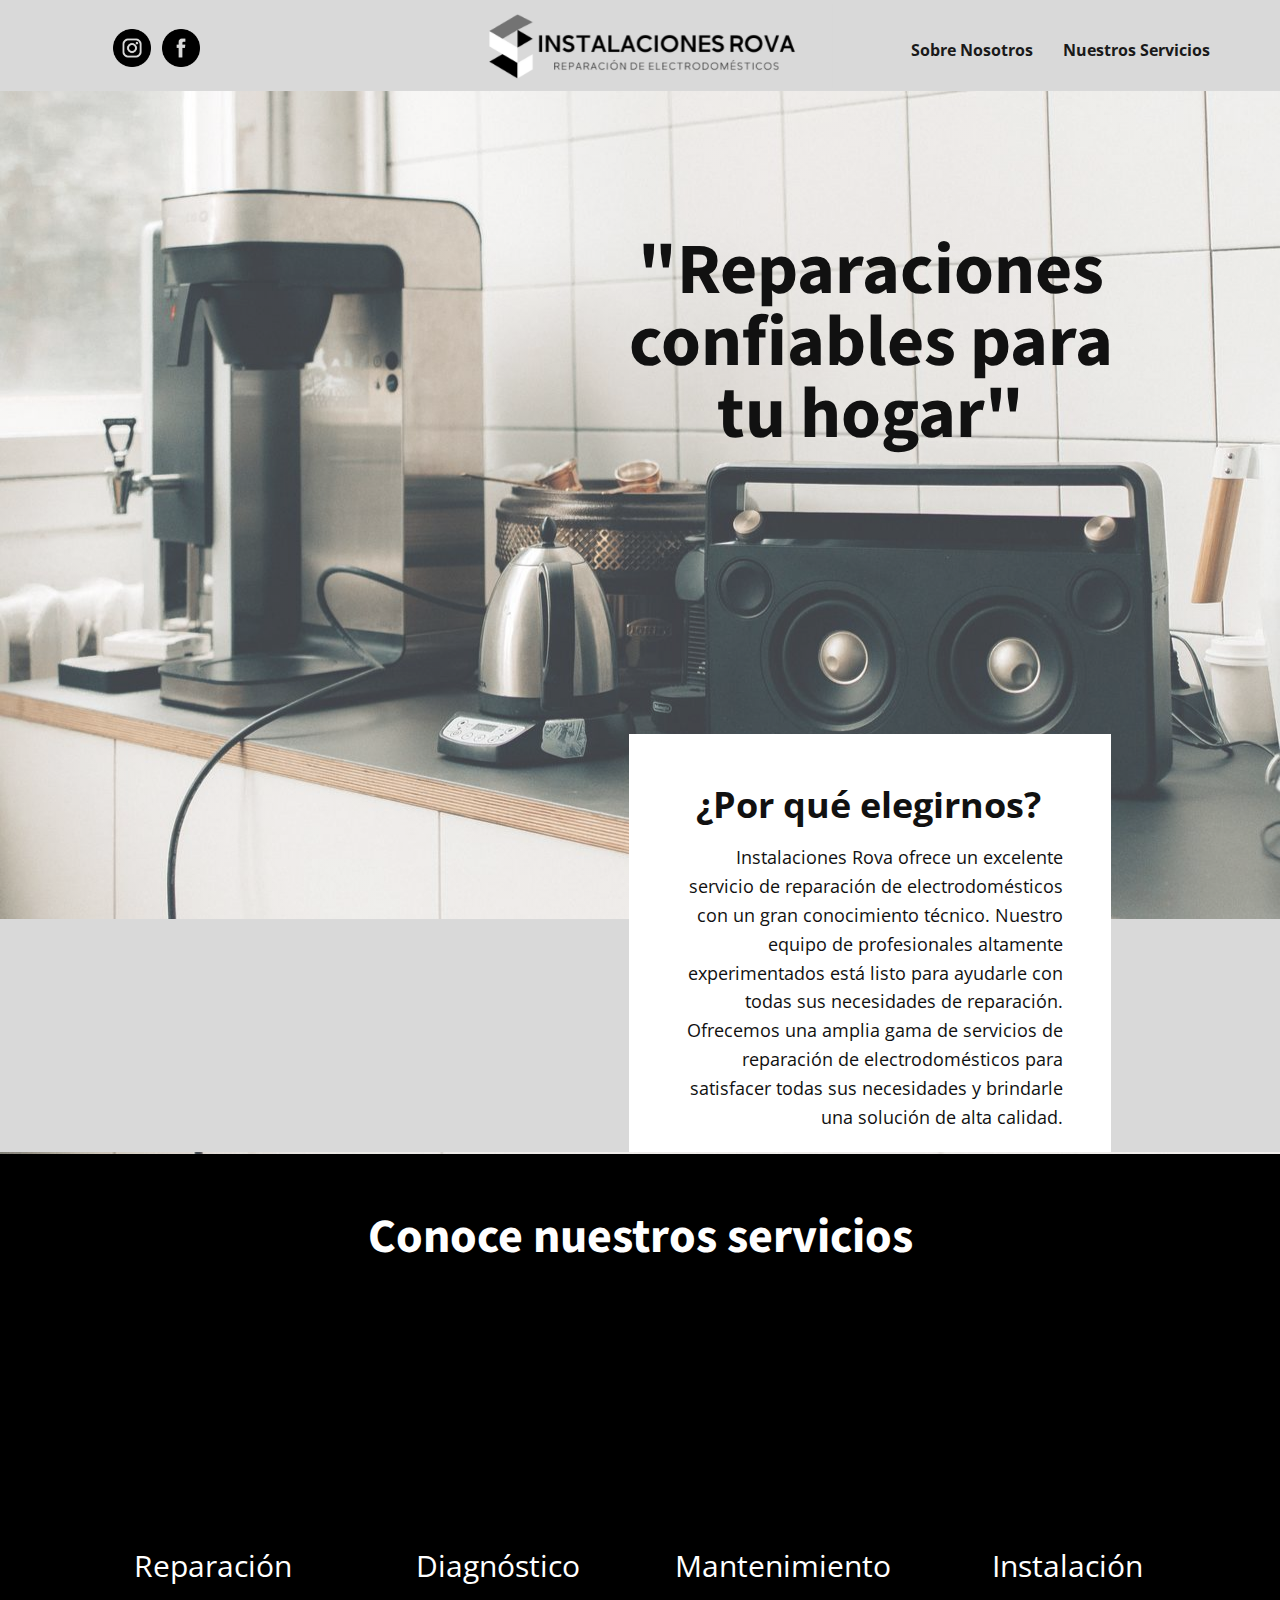
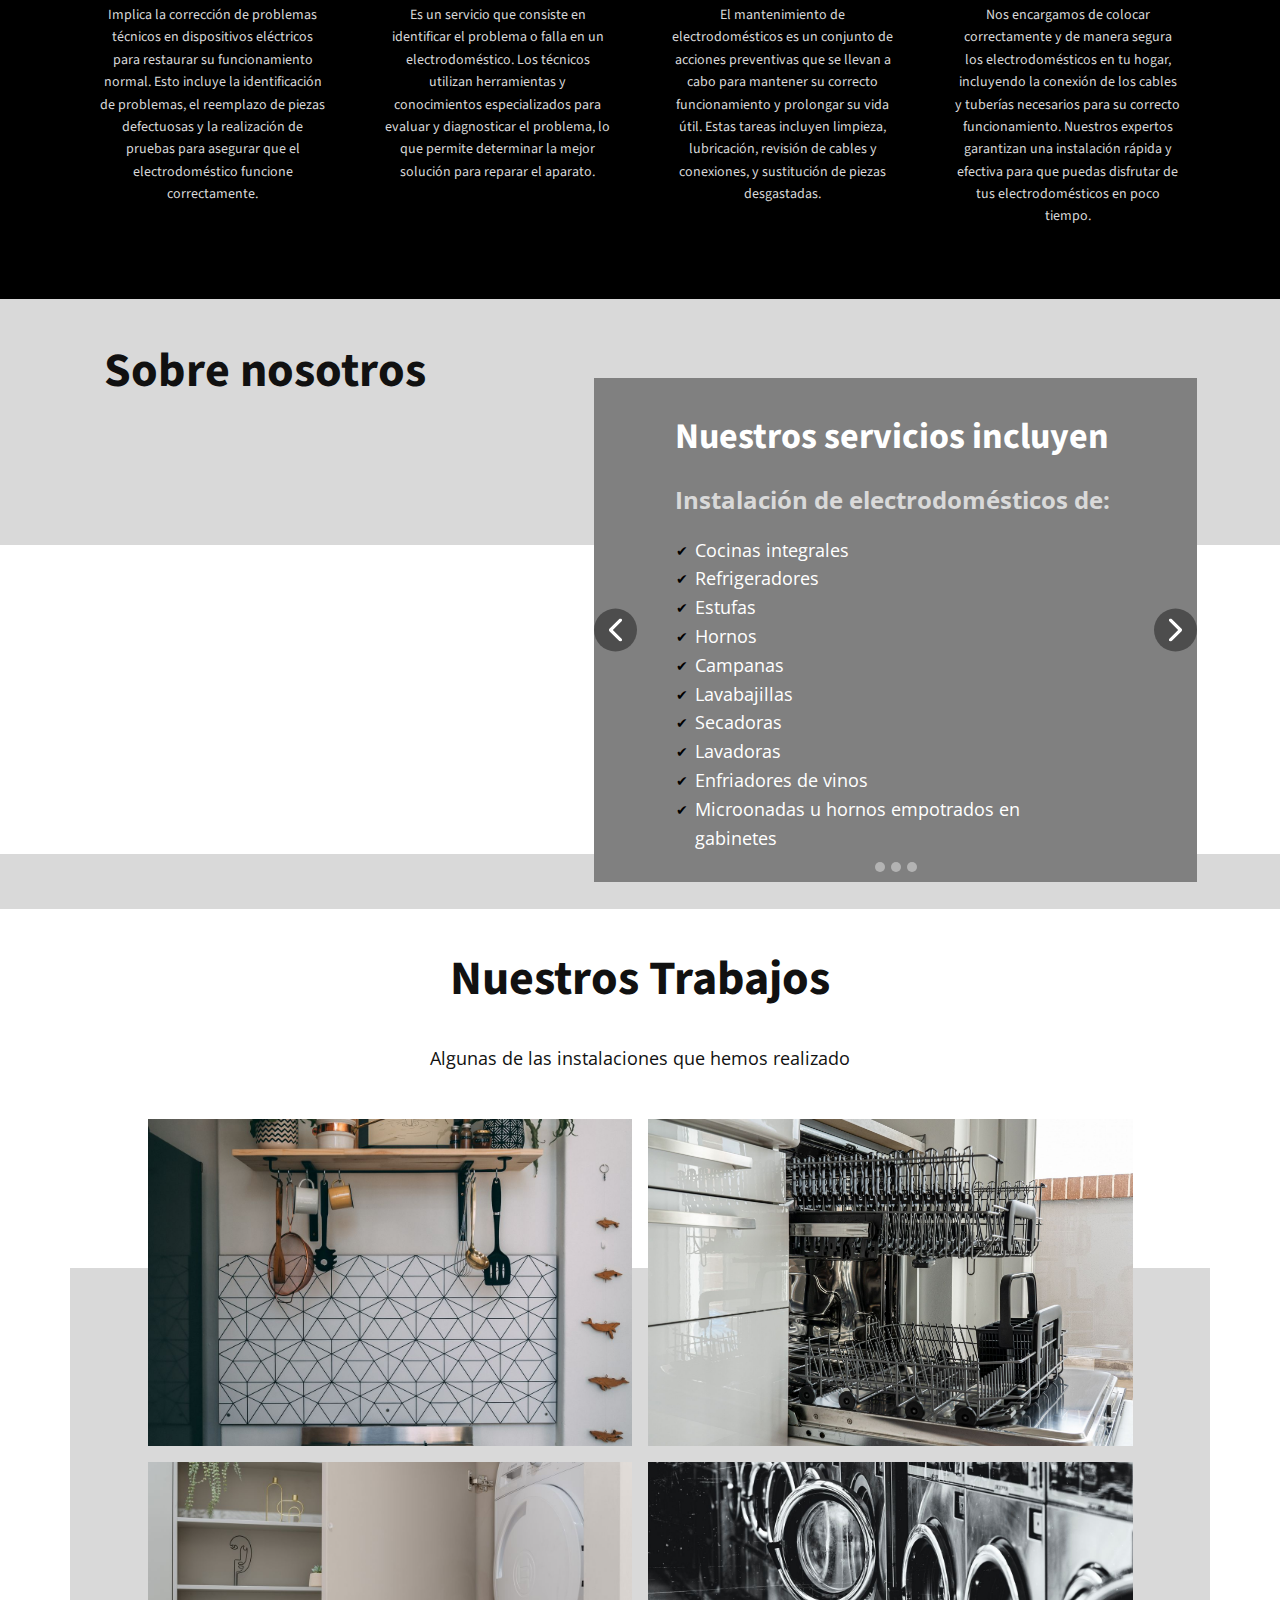
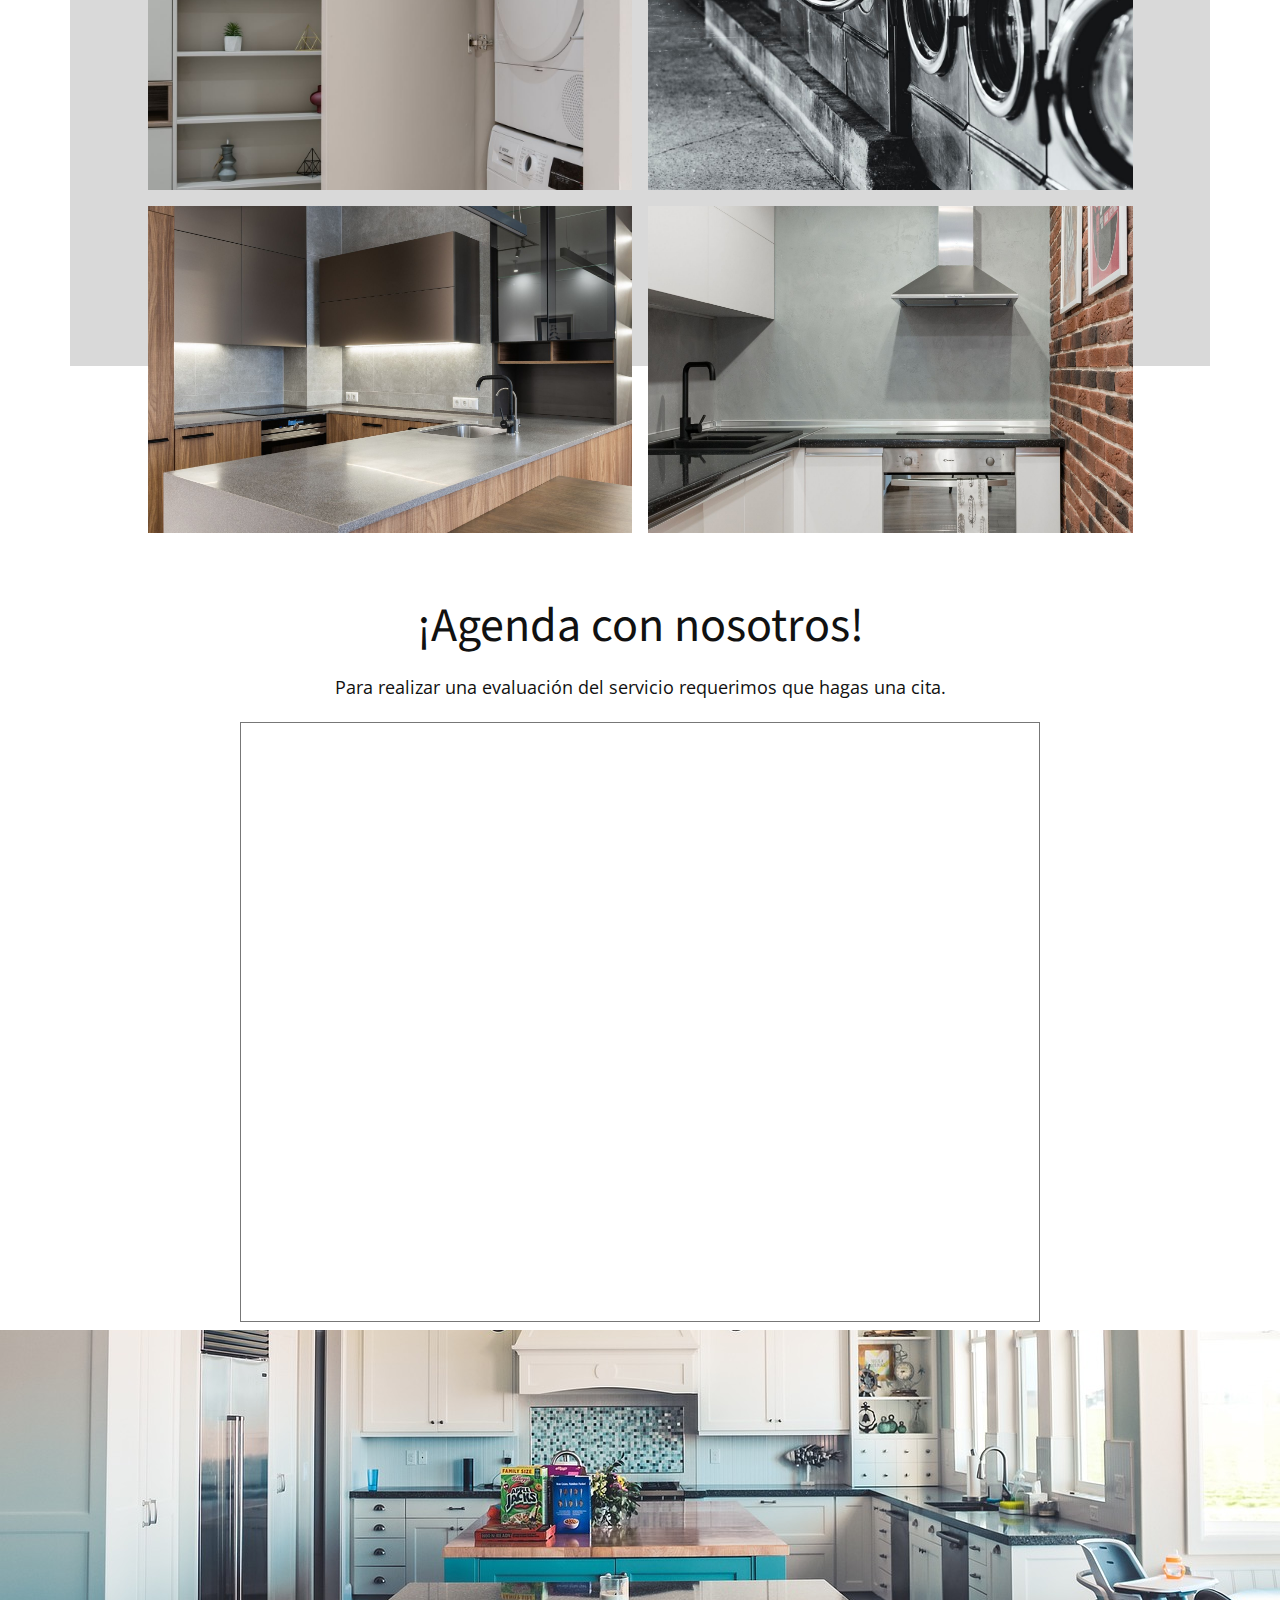
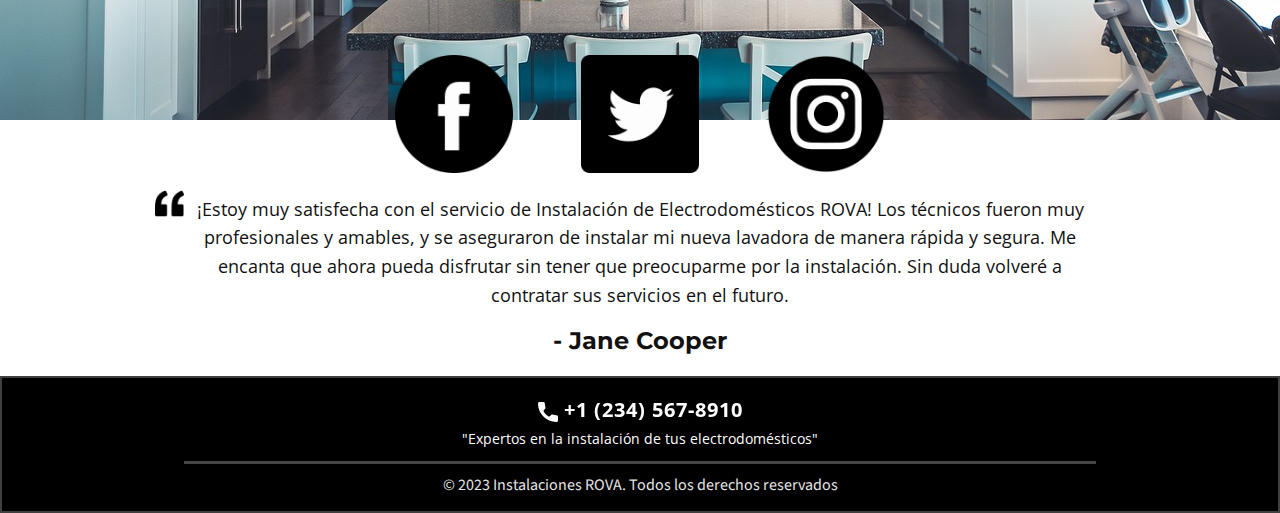
<file: index.html>
<!DOCTYPE html>
<html style="font-size: 16px;" lang="es"><head>
    <meta name="viewport" content="width=device-width, initial-scale=1.0">
    <meta charset="utf-8">
    <meta name="keywords" content="​Where Can I Camp?, ​Outdoor Recreation, ​Find your next getaway, ​Where to go now, Contact Us">
    <meta name="description" content="">
    <title>Instalaciones ROVA</title>
    <link rel="stylesheet" href="estilos.css" media="screen">
<link rel="stylesheet" href="Servicios.css" media="screen">
    <script class="u-script" type="text/javascript" src="jquery.js" defer=""></script>
    <script class="u-script" type="text/javascript" src="header.js" defer=""></script>
    <meta name="generator" content="Nicepage 5.7.9, nicepage.com">
    <link id="u-theme-google-font" rel="stylesheet" href="https://fonts.googleapis.com/css?family=Roboto:100,100i,300,300i,400,400i,500,500i,700,700i,900,900i|Open+Sans:300,300i,400,400i,500,500i,600,600i,700,700i,800,800i">
    <link id="u-page-google-font" rel="stylesheet" href="https://fonts.googleapis.com/css?family=Source+Sans+Pro:200,200i,300,300i,400,400i,600,600i,700,700i,900,900i|Open+Sans:300,300i,400,400i,500,500i,600,600i,700,700i,800,800i|Montserrat:100,100i,200,200i,300,300i,400,400i,500,500i,600,600i,700,700i,800,800i,900,900i">
    
     
    
    <script type="application/ld+json">{
		"@context": "http://schema.org",
		"@type": "Organization",
		"name": "",
		"logo": "images/logoHeader.png",
		"sameAs": [
				" "
		]
}</script>
    <meta name="theme-color" content="#478ac9">
    <meta property="og:title" content="Servicios">
    <meta property="og:type" content="website">
  <meta data-intl-tel-input-cdn-path="intlTelInput/"></head>
  <body data-home-page="Servicios.html" data-home-page-title="Servicios" class="u-body u-xl-mode" data-lang="es"><header class="u-align-center-sm u-align-center-xs u-clearfix u-custom-color-1 u-header u-header" id="sec-ba52"><div class="u-clearfix u-sheet u-sheet-1">
        <a href=" " class="u-image u-logo u-image-1" data-image-width="500" data-image-height="109" data-animation-name="pulse" data-animation-duration="1000" data-animation-direction="">
          <img src="images/logoHeader.png" class="u-logo-image u-logo-image-1">
        </a>
        <div class="u-social-icons u-spacing-10 u-social-icons-1">
          <a class="u-social-url" title="instagram" target="_blank" href=""><span class="u-file-icon u-icon u-social-icon u-social-instagram u-icon-1"><img src="images/4494468.png" alt=""></span>
          </a>
          <a class="u-social-url" title="facebook" target="_blank" href=" "><span class="u-file-icon u-icon u-social-facebook u-social-icon u-icon-2"><img src="images/4401403.png" alt=""></span>
          </a>
        </div>
        <nav class="u-align-left u-menu u-menu-one-level u-offcanvas u-menu-1" data-position="">
          <div class="menu-collapse" style="font-size: 1rem; letter-spacing: 0px; font-weight: 700;">
            <a class="u-button-style u-custom-active-border-color u-custom-active-color u-custom-border u-custom-border-color u-custom-borders u-custom-hover-border-color u-custom-hover-color u-custom-left-right-menu-spacing u-custom-text-active-color u-custom-text-color u-custom-text-decoration u-custom-text-hover-color u-custom-text-shadow u-custom-top-bottom-menu-spacing u-nav-link" href="#">
              <svg class="u-svg-link" preserveAspectRatio="xMidYMin slice" viewBox="0 0 302 302" style=""><use xmlns:xlink="http://www.w3.org/1999/xlink" xlink:href="#svg-b8af"></use></svg>
              <svg xmlns="http://www.w3.org/2000/svg" xmlns:xlink="http://www.w3.org/1999/xlink" version="1.1" id="svg-b8af" x="0px" y="0px" viewBox="0 0 302 302" style="enable-background:new 0 0 302 302;" xml:space="preserve" class="u-svg-content"><g><rect y="36" width="302" height="30"></rect><rect y="236" width="302" height="30"></rect><rect y="136" width="302" height="30"></rect>
</g><g></g><g></g><g></g><g></g><g></g><g></g><g></g><g></g><g></g><g></g><g></g><g></g><g></g><g></g><g></g></svg>
            </a>
          </div>
          <div class="u-custom-menu u-nav-container">
            <ul class="u-nav u-spacing-30 u-unstyled u-nav-1"><li class="u-nav-item"><a class="u-border-2 u-border-active-grey-90 u-border-hover-grey-50 u-border-no-left u-border-no-right u-border-no-top u-button-style u-nav-link u-text-active-grey-90 u-text-grey-90 u-text-hover-grey-90" href="Servicios.html#sec-20dd" style="padding: 10px 0px;">Sobre Nosotros</a>
</li><li class="u-nav-item"><a class="u-border-2 u-border-active-grey-90 u-border-hover-grey-50 u-border-no-left u-border-no-right u-border-no-top u-button-style u-nav-link u-text-active-grey-90 u-text-grey-90 u-text-hover-grey-90" href="Servicios.html#sec-0286" style="padding: 10px 0px;">Nuestros Servicios</a>
</li></ul>
          </div>
          <div class="u-custom-menu u-nav-container-collapse">
            <div class="u-align-center u-black u-container-style u-inner-container-layout u-opacity u-opacity-95 u-sidenav">
              <div class="u-inner-container-layout u-sidenav-overflow">
                <div class="u-menu-close"></div>
                <ul class="u-align-center u-nav u-popupmenu-items u-unstyled u-nav-2"><li class="u-nav-item"><a class="u-button-style u-nav-link" href="Servicios.html#sec-20dd">Sobre Nosotros</a>
</li><li class="u-nav-item"><a class="u-button-style u-nav-link" href="Servicios.html#sec-0286">Nuestros Servicios</a>
</li></ul>
              </div>
            </div>
            <div class="u-black u-menu-overlay u-opacity u-opacity-70"></div>
          </div>
        </nav>
      </div></header>
    <section class="skrollable skrollable-between u-align-center u-clearfix u-image u-shading u-section-1" src="" id="carousel_74d8" data-image-width="3975" data-image-height="5963">
      <h1 class="u-custom-font u-font-source-sans-pro u-text u-text-body-color u-text-1" data-animation-name="customAnimationIn" data-animation-duration="1000" data-animation-direction=""> "Reparaciones confiables para tu hogar"</h1>
      <div class="u-custom-color-1 u-expanded-width u-shape u-shape-rectangle u-shape-1"></div>
      <div class="u-container-style u-group u-shape-rectangle u-white u-group-1">
        <div class="u-container-layout u-container-layout-1">
          <h3 class="u-custom-font u-font-open-sans u-text u-text-default u-text-2"> ¿Por qué ​elegirnos?</h3>
          <p class="u-align-right u-text u-text-3"> Instalaciones Rova ofrece un excelente servicio de reparación de electrodomésticos con un gran conocimiento técnico. Nuestro equipo de profesionales altamente experimentados está listo para ayudarle con todas sus necesidades de reparación. Ofrecemos una amplia gama de servicios de reparación de electrodomésticos para satisfacer todas sus necesidades y brindarle una solución de alta calidad.</p>
        </div>
      </div>
    </section>
    <section class="u-black u-clearfix u-section-2" id="sec-0286">
      <div class="u-clearfix u-sheet u-sheet-1">
        <h2 class="u-align-center u-custom-font u-font-source-sans-pro u-text u-text-default u-text-1">Conoce nuestros servicios</h2>
        <div class="u-expanded-width u-list u-list-1">
          <div class="u-repeater u-repeater-1">
            <div class="u-align-center u-container-style u-list-item u-repeater-item">
              <div class="u-container-layout u-similar-container u-container-layout-1">
                <img alt="" class="u-image u-image-default u-image-1" data-image-width="3723" data-image-height="5585" src="images/reparacion.jpg" data-animation-name="bounceIn" data-animation-duration="1000" data-animation-direction="" data-animation-delay="0">
                <h3 class="u-custom-font u-font-open-sans u-text u-text-default u-text-2"> Reparación</h3>
                <p class="u-custom-font u-font-source-sans-pro u-text u-text-custom-color-1 u-text-3"> Implica la corrección de problemas técnicos en dispositivos eléctricos para restaurar su funcionamiento normal. Esto incluye la identificación de problemas, el reemplazo de piezas defectuosas y la realización de pruebas para asegurar que el electrodoméstico funcione correctamente.</p>
              </div>
            </div>
            <div class="u-align-center u-container-style u-list-item u-repeater-item">
              <div class="u-container-layout u-similar-container u-container-layout-2">
                <img alt="" class="u-image u-image-default u-image-2" data-image-width="1024" data-image-height="473" src="images/diagnostico.jpeg" data-animation-name="bounceIn" data-animation-duration="1000" data-animation-direction="" data-animation-delay="0">
                <h3 class="u-custom-font u-font-open-sans u-text u-text-default u-text-4"> Diagnóstico</h3>
                <p class="u-custom-font u-font-source-sans-pro u-text u-text-custom-color-1 u-text-5"> Es un servicio que consiste en identificar el problema o falla en un electrodoméstico. Los técnicos utilizan herramientas y conocimientos especializados para evaluar y diagnosticar el problema, lo que permite determinar la mejor solución para reparar el aparato.</p>
              </div>
            </div>
            <div class="u-align-center u-container-style u-list-item u-repeater-item">
              <div class="u-container-layout u-similar-container u-container-layout-3">
                <img alt="" class="u-image u-image-default u-image-3" data-image-width="2537" data-image-height="3800" src="images/mantenimiento.jpg" data-animation-name="bounceIn" data-animation-duration="1000" data-animation-direction="" data-animation-delay="0">
                <h3 class="u-custom-font u-font-open-sans u-text u-text-default u-text-6"> Mantenimiento</h3>
                <p class="u-custom-font u-font-source-sans-pro u-text u-text-custom-color-1 u-text-7"> El mantenimiento de electrodomésticos es un conjunto de acciones preventivas que se llevan a cabo para mantener su correcto funcionamiento y prolongar su vida útil. Estas tareas incluyen limpieza, lubricación, revisión de cables y conexiones, y sustitución de piezas desgastadas.</p>
              </div>
            </div>
            <div class="u-align-center u-container-style u-list-item u-repeater-item">
              <div class="u-container-layout u-similar-container u-container-layout-4">
                <img alt="" class="u-image u-image-default u-image-4" data-image-width="5596" data-image-height="4912" src="images/instalacin.jpg" data-animation-name="bounceIn" data-animation-duration="1000" data-animation-direction="" data-animation-delay="0">
                <h3 class="u-custom-font u-font-open-sans u-text u-text-default u-text-8"> Instalación</h3>
                <p class="u-custom-font u-font-source-sans-pro u-text u-text-custom-color-1 u-text-9">Nos encargamos de colocar correctamente y de manera segura los electrodomésticos en tu hogar, incluyendo la conexión de los cables y tuberías necesarios para su correcto funcionamiento. Nuestros expertos garantizan una instalación rápida y efectiva para que puedas disfrutar de tus electrodomésticos en poco tiempo.</p>
              </div>
            </div>
          </div>
        </div>
      </div>
    </section>
    <section class="u-align-center u-clearfix u-custom-color-1 u-section-3" id="sec-20dd">
      <style data-mode="XXL">@media (max-width: 0px) {
   .u-section-3 {
    background-image: none;
  }
  .u-block-20f7-2 {
    min-height: 579px;
  }
  .u-section-3 .u-slider-1 {
    min-height: 480px;
    width: 763px;
    margin-top: 50px;
    margin-bottom: 50px;
    margin-left: auto;
    margin-right: auto;
  }
  .u-section-3 .u-carousel-indicators-1 {
    position: absolute;
    bottom: 10px;
    width: auto;
    height: auto;
  }
  .u-section-3 .u-container-layout-1 {
    padding-top: 30px;
    padding-bottom: 30px;
    padding-left: 80px;
    padding-right: 80px;
  }
  .u-block-20f7-18 {
    width: 83px;
    height: 83px;
    background-image: url("[data-uri]");
    background-position: 50% 50%;
    margin-top: 0;
    margin-bottom: 0;
    margin-left: auto;
    margin-right: auto;
  }
  .u-block-20f7-15 {
    margin-top: 20px;
    margin-left: 0;
    margin-right: 0;
    margin-bottom: 0;
    font-size: 1.25rem;
  }
  .u-block-20f7-16 {
    font-weight: 700;
    margin-top: 35px;
    margin-left: auto;
    margin-right: auto;
    margin-bottom: 0;
  }
  .u-block-20f7-17 {
    font-size: 1rem;
    font-weight: 400;
    margin-top: 15px;
    margin-left: auto;
    margin-right: auto;
    margin-bottom: 0;
  }
  .u-section-3 .u-container-layout-2 {
    padding-top: 30px;
    padding-bottom: 30px;
    padding-left: 80px;
    padding-right: 80px;
  }
  .u-block-20f7-21 {
    width: 83px;
    height: 83px;
    background-image: url("[data-uri]");
    background-position: 50% 50%;
    margin-top: 0;
    margin-bottom: 0;
    margin-left: auto;
    margin-right: auto;
  }
  .u-block-20f7-22 {
    margin-top: 20px;
    margin-left: 0;
    margin-right: 0;
    margin-bottom: 0;
    font-size: 1.25rem;
  }
  .u-block-20f7-23 {
    font-weight: 700;
    margin-top: 35px;
    margin-left: auto;
    margin-right: auto;
    margin-bottom: 0;
  }
  .u-block-20f7-24 {
    font-size: 1rem;
    font-weight: 400;
    margin-top: 15px;
    margin-left: auto;
    margin-right: auto;
    margin-bottom: 0;
  }
  .u-section-3 .u-carousel-control-1 {
    width: 43px;
    height: 43px;
    background-image: none;
  }
  .u-section-3 .u-carousel-control-2 {
    width: 43px;
    height: 43px;
    background-image: none;
    left: auto;
    position: absolute;
    right: 0;
  }
}</style>
      <h2 class="u-custom-font u-font-source-sans-pro u-text u-text-default u-text-1">Sobre nosotros</h2>
      <div class="u-expanded-width u-shape u-shape-rectangle u-white u-shape-1"></div>
      <div id="carousel-5989" data-interval="5000" data-u-ride="carousel" class="u-carousel u-slider u-slider-1">
        <ol class="u-absolute-hcenter u-carousel-indicators u-carousel-indicators-1">
          <li data-u-target="#carousel-5989" class="u-active u-grey-30 u-shape-circle" data-u-slide-to="0" style="width: 10px; height: 10px;"></li>
          <li data-u-target="#carousel-5989" class="u-grey-30 u-shape-circle" data-u-slide-to="1" style="width: 10px; height: 10px;"></li>
          <li data-u-target="#carousel-5989" class="u-grey-30 u-shape-circle" data-u-slide-to="2" style="width: 10px; height: 10px;"></li>
        </ol>
        <div class="u-carousel-inner" role="listbox">
          <div class="u-active u-align-center u-carousel-item u-container-style u-grey-50 u-slide u-carousel-item-1">
            <div class="u-container-layout u-valign-bottom u-container-layout-1">
              <p class="u-align-center u-custom-font u-font-source-sans-pro u-text u-text-white u-text-2"> Nuestros servicios incluyen&nbsp;</p>
              <p class="u-align-left u-custom-font u-font-open-sans u-text u-text-grey-15 u-text-3"> Instalación de electrodomésticos de:&nbsp;</p>
              <ul class="u-align-left u-custom-list u-text u-text-white u-text-4">
                <li>
                  <div class="u-list-icon u-text-black">
                    <div>✔</div>
                  </div>Cocinas integrales
                </li>
                <li>
                  <div class="u-list-icon u-text-black">
                    <div>✔</div>
                  </div>Refrigeradores
                </li>
                <li>
                  <div class="u-list-icon u-text-black">
                    <div>✔</div>
                  </div>Estufas
                </li>
                <li>
                  <div class="u-list-icon u-text-black">
                    <div>✔</div>
                  </div>Hornos
                </li>
                <li>
                  <div class="u-list-icon u-text-black">
                    <div>✔</div>
                  </div>Campanas
                </li>
                <li>
                  <div class="u-list-icon u-text-black">
                    <div>✔</div>
                  </div>Lavabajillas
                </li>
                <li>
                  <div class="u-list-icon u-text-black">
                    <div>✔</div>
                  </div>Secadoras
                </li>
                <li>
                  <div class="u-list-icon u-text-black">
                    <div>✔</div>
                  </div>Lavadoras
                </li>
                <li>
                  <div class="u-list-icon u-text-black">
                    <div>✔</div>
                  </div>Enfriadores de vinos
                </li>
                <li>
                  <div class="u-list-icon u-text-black">
                    <div>✔</div>
                  </div>Microonadas u hornos empotrados en gabinetes
                </li>
              </ul>
            </div>
          </div>
          <div class="u-align-center u-carousel-item u-container-style u-grey-70 u-slide u-carousel-item-2">
            <div class="u-container-layout u-container-layout-2">
              <p class="u-custom-font u-font-source-sans-pro u-text u-text-5"> Algunas de las marcas que podemos reparar son:</p>
              <ul class="u-align-left u-custom-list u-text u-text-6">
                <li>
                  <div class="u-list-icon u-text-palette-4-base">
                    <div>✔</div>
                  </div> Wolf
                </li>
                <li>
                  <div class="u-list-icon u-text-palette-4-base">
                    <div>✔</div>
                  </div>Smeg
                </li>
                <li>
                  <div class="u-list-icon u-text-palette-4-base">
                    <div>✔</div>
                  </div>Subzero
                </li>
                <li>
                  <div class="u-list-icon u-text-palette-4-base">
                    <div>✔</div>
                  </div>Mabe
                </li>
                <li>
                  <div class="u-list-icon u-text-palette-4-base">
                    <div>✔</div>
                  </div>Whirpool
                </li>
                <li>
                  <div class="u-list-icon u-text-palette-4-base">
                    <div>✔</div>
                  </div>Frigidaire&nbsp;
                </li>
                <li>
                  <div class="u-list-icon u-text-palette-4-base">
                    <div>✔</div>
                  </div>Electrolux
                </li>
              </ul>
              <img class="u-image u-image-circle u-image-1" src="images/a62920fb84e845df5de035d550704f013f2247456c17935dca61614620d306f20ca998a6a4bdfdc4c3d0bd9abff8a2b034a5a621140654491bf85f_1280.jpg" alt="" data-image-width="1280" data-image-height="853">
            </div>
          </div>
          <div class="u-black u-carousel-item u-container-style u-slide u-carousel-item-3">
            <div class="u-container-layout u-container-layout-3">
              <p class="u-align-left u-custom-font u-font-source-sans-pro u-text u-text-7"> ¡CONTÁCTANOS YA!</p>
              <p class="u-align-center u-custom-font u-font-open-sans u-text u-text-8"> Si alguno de tus productos no se encuentran en esta lista puedes contactarnos y te realizamos una cotización sin compromiso.</p>
              <a href=" " class="u-btn u-btn-round u-button-style u-custom-color-1 u-hover-palette-4-base u-radius-50 u-text-black u-btn-1"><span class="u-icon"><svg class="u-svg-content" viewBox="0 0 513.64 513.64" x="0px" y="0px" style="width: 1em; height: 1em;"><path d="M499.66,376.96l-71.68-71.68c-25.6-25.6-69.12-15.359-79.36,17.92c-7.68,23.041-33.28,35.841-56.32,30.72 c-51.2-12.8-120.32-79.36-133.12-133.12c-7.68-23.041,7.68-48.641,30.72-56.32c33.28-10.24,43.52-53.76,17.92-79.36l-71.68-71.68 c-20.48-17.92-51.2-17.92-69.12,0l-48.64,48.64c-48.64,51.2,5.12,186.88,125.44,307.2c120.32,120.32,256,176.641,307.2,125.44 l48.64-48.64C517.581,425.6,517.581,394.88,499.66,376.96z"></path></svg></span>&nbsp;Llamar ahora
              </a>
            </div>
          </div>
        </div>
        <a class="u-absolute-vcenter u-carousel-control u-carousel-control-prev u-grey-70 u-icon-circle u-spacing-10 u-carousel-control-1" href="#carousel-5989" role="button" data-u-slide="prev">
          <span aria-hidden="true">
            <svg viewBox="0 0 451.847 451.847"><path d="M97.141,225.92c0-8.095,3.091-16.192,9.259-22.366L300.689,9.27c12.359-12.359,32.397-12.359,44.751,0
c12.354,12.354,12.354,32.388,0,44.748L173.525,225.92l171.903,171.909c12.354,12.354,12.354,32.391,0,44.744
c-12.354,12.365-32.386,12.365-44.745,0l-194.29-194.281C100.226,242.115,97.141,234.018,97.141,225.92z"></path></svg>
          </span>
          <span class="sr-only">
            <svg viewBox="0 0 451.847 451.847"><path d="M97.141,225.92c0-8.095,3.091-16.192,9.259-22.366L300.689,9.27c12.359-12.359,32.397-12.359,44.751,0
c12.354,12.354,12.354,32.388,0,44.748L173.525,225.92l171.903,171.909c12.354,12.354,12.354,32.391,0,44.744
c-12.354,12.365-32.386,12.365-44.745,0l-194.29-194.281C100.226,242.115,97.141,234.018,97.141,225.92z"></path></svg>
          </span>
        </a>
        <a class="u-absolute-vcenter u-carousel-control u-carousel-control-next u-grey-70 u-icon-circle u-spacing-10 u-carousel-control-2" href="#carousel-5989" role="button" data-u-slide="next">
          <span aria-hidden="true">
            <svg viewBox="0 0 451.846 451.847"><path d="M345.441,248.292L151.154,442.573c-12.359,12.365-32.397,12.365-44.75,0c-12.354-12.354-12.354-32.391,0-44.744
L278.318,225.92L106.409,54.017c-12.354-12.359-12.354-32.394,0-44.748c12.354-12.359,32.391-12.359,44.75,0l194.287,194.284
c6.177,6.18,9.262,14.271,9.262,22.366C354.708,234.018,351.617,242.115,345.441,248.292z"></path></svg>
          </span>
          <span class="sr-only">
            <svg viewBox="0 0 451.846 451.847"><path d="M345.441,248.292L151.154,442.573c-12.359,12.365-32.397,12.365-44.75,0c-12.354-12.354-12.354-32.391,0-44.744
L278.318,225.92L106.409,54.017c-12.354-12.359-12.354-32.394,0-44.748c12.354-12.359,32.391-12.359,44.75,0l194.287,194.284
c6.177,6.18,9.262,14.271,9.262,22.366C354.708,234.018,351.617,242.115,345.441,248.292z"></path></svg>
          </span>
        </a>
      </div>
      <img class="u-image u-image-default u-image-2" src="images/diagnostico.jpeg" alt="" data-image-width="1024" data-image-height="473" data-animation-name="customAnimationIn" data-animation-duration="1000">
    </section>
    <section class="u-clearfix u-container-align-center-md u-container-align-center-xl u-white u-section-4" id="carousel_6a06">
      <div class="u-clearfix u-sheet u-sheet-1">
        <h2 class="u-align-center u-custom-font u-font-source-sans-pro u-text u-text-1">Nuestros Trabajos</h2>
        <p class="u-align-center u-text u-text-2">Algunas de las instalaciones que hemos realizado</p>
        <div class="u-custom-color-1 u-expanded-width-lg u-expanded-width-md u-shape u-shape-rectangle u-shape-1"></div>
        <div class="u-gallery u-layout-grid u-lightbox u-no-transition u-show-text-on-hover u-gallery-1">
          <div class="u-gallery-inner u-gallery-inner-1">
            <div class="u-effect-fade u-effect-hover-zoom u-gallery-item">
              <div class="u-back-slide" data-image-width="3959" data-image-height="5938">
                <img class="u-back-image u-expanded" src="images/estufa.jpg">
              </div>
              <div class="u-over-slide u-shading u-over-slide-1">
                <h3 class="u-gallery-heading"></h3>
                <p class="u-gallery-text"></p>
              </div>
            </div>
            <div class="u-effect-fade u-effect-hover-zoom u-gallery-item">
              <div class="u-back-slide" data-image-width="6000" data-image-height="4000">
                <img class="u-back-image u-expanded" src="images/dishwasher.jpg">
              </div>
              <div class="u-over-slide u-shading u-over-slide-2">
                <h3 class="u-gallery-heading"></h3>
                <p class="u-gallery-text"></p>
              </div>
            </div>
            <div class="u-effect-fade u-effect-hover-zoom u-gallery-item">
              <div class="u-back-slide" data-image-width="5461" data-image-height="8192">
                <img class="u-back-image u-expanded" src="images/pexels-max-rahubovskiy-7614539.jpg">
              </div>
              <div class="u-over-slide u-shading u-over-slide-3">
                <h3 class="u-gallery-heading"></h3>
                <p class="u-gallery-text"></p>
              </div>
            </div>
            <div class="u-effect-fade u-effect-hover-zoom u-gallery-item">
              <div class="u-back-slide" data-image-width="4016" data-image-height="6016">
                <img class="u-back-image u-expanded" src="images/lavado.jpg">
              </div>
              <div class="u-over-slide u-shading u-over-slide-4">
                <h3 class="u-gallery-heading"></h3>
                <p class="u-gallery-text"></p>
              </div>
            </div>
            <div class="u-effect-fade u-effect-hover-zoom u-gallery-item">
              <div class="u-back-slide" data-image-width="5596" data-image-height="4912">
                <img class="u-back-image u-expanded" src="images/instalacin.jpg">
              </div>
              <div class="u-over-slide u-shading u-over-slide-5">
                <h3 class="u-gallery-heading"></h3>
                <p class="u-gallery-text"></p>
              </div>
            </div>
            <div class="u-effect-fade u-effect-hover-zoom u-gallery-item">
              <div class="u-back-slide" data-image-width="3470" data-image-height="3173">
                <img class="u-back-image u-expanded" src="images/pexels-max-rahubovskiy-7214729.jpg">
              </div>
              <div class="u-over-slide u-shading u-over-slide-6">
                <h3 class="u-gallery-heading"></h3>
                <p class="u-gallery-text"></p>
              </div>
            </div>
          </div>
        </div>
      </div>
    </section>
  </section>
 
  <section class="u-clearfix u-container-align-center-md u-container-align-center-xl u-white" id="carousel_6a06">
    <div class="u-clearfix u-sheet u-sheet-1">
      <h2 class="u-align-center u-custom-font u-font-source-sans-pro u-text">¡Agenda con nosotros!</h2>
      <p class="u-align-center u-text u-text-2">Para realizar una evaluación del servicio requerimos que hagas una cita.</p>
      <div class="u-align-center">
        <iframe src="https://calendar.google.com/calendar/embed?height=600&wkst=1&bgcolor=%23A79B8E&ctz=America%2FNew_York&showTitle=0&showPrint=0&showCalendars=0&showTabs=0&src=ZXMudXNhI2hvbGlkYXlAZ3JvdXAudi5jYWxlbmRhci5nb29nbGUuY29t&color=%230B8043" style="border:solid 1px #777" width="800" height="600" frameborder="0" scrolling="no"></iframe>
    </div>
  </div>
  </section>



    <section class="u-align-center u-clearfix u-section-5" id="carousel_fe95">
      <img class="u-expanded-width u-image u-image-1" src="images/310ddf7d5d8c7c1e425ff5dfb834f5ae467bf8c638f992149f59ef7dd24c58ff89493db20e9f50260b9134f112edf4fe3a36c7c438e85168c76304_1280.jpg" data-image-width="1280" data-image-height="853">
      <div class="u-custom-color-2 u-preserve-proportions u-shape u-shape-circle u-shape-1"></div>
      <div class="u-custom-color-2 u-preserve-proportions u-shape u-shape-circle u-shape-2"></div>
      <div class="u-custom-color-2 u-preserve-proportions u-shape u-shape-circle u-shape-3"></div>
      <div class="u-social-icons u-spacing-68 u-social-icons-1" data-animation-name="pulse" data-animation-duration="1000" data-animation-direction="">
        <a class="u-social-url" title="facebook" target="_blank" href="https://facebook.com/name"><span class="u-file-icon u-icon u-social-facebook u-social-icon u-icon-1"><img src="images/2168281.png" alt=""></span>
        </a>
        <a class="u-social-url" title="twitter" target="_blank" href="https://twitter.com/name"><span class="u-file-icon u-icon u-social-icon u-social-twitter u-icon-2"><img src="images/1384049.png" alt=""></span>
        </a>
        <a class="u-social-url" title="instagram" target="_blank" href="https://instagram.com/name"><span class="u-file-icon u-icon u-social-icon u-social-instagram u-icon-3"><img src="images/3670274.png" alt=""></span>
        </a>
      </div>
      <p class="u-text u-text-1"> ¡Estoy muy satisfecha con el servicio de Instalación de Electrodomésticos ROVA! Los técnicos fueron muy profesionales y amables, y se aseguraron de instalar mi nueva lavadora de manera rápida y segura. Me encanta que ahora pueda disfrutar sin tener que preocuparme por la instalación. Sin duda volveré a contratar sus servicios en el futuro.</p><span class="u-file-icon u-icon u-icon-4"><img src="images/56937.png" alt=""></span>
      <h2 class="u-custom-font u-font-montserrat u-text u-text-2"> - Jane Cooper</h2>
    </section>
    <section class="u-black u-border-2 u-border-grey-75 u-clearfix u-section-6" id="sec-7379">
      <div class="u-clearfix u-sheet u-valign-middle u-sheet-1">
        <a href="" class="u-active-none u-btn u-button-style u-hover-feature u-hover-none u-none u-text-hover-white u-btn-1" data-animation-name="pulse" data-animation-duration="10000" data-animation-direction=""><span class="u-icon u-text-white"><svg class="u-svg-content" viewBox="0 0 405.333 405.333" x="0px" y="0px" style="width: 1em; height: 1em;"><path d="M373.333,266.88c-25.003,0-49.493-3.904-72.704-11.563c-11.328-3.904-24.192-0.896-31.637,6.699l-46.016,34.752    c-52.8-28.181-86.592-61.952-114.389-114.368l33.813-44.928c8.512-8.512,11.563-20.971,7.915-32.64    C142.592,81.472,138.667,56.96,138.667,32c0-17.643-14.357-32-32-32H32C14.357,0,0,14.357,0,32    c0,205.845,167.488,373.333,373.333,373.333c17.643,0,32-14.357,32-32V298.88C405.333,281.237,390.976,266.88,373.333,266.88z"></path></svg></span>&nbsp;+1 (234) 567-8910
        </a>
        <p class="u-custom-font u-font-open-sans u-text u-text-default u-text-1"> "Expertos en la instalación de tus electrodomésticos"<br>
        </p>
        <div class="u-border-3 u-border-grey-dark-1 u-line u-line-horizontal u-line-1"></div>
        <h6 class="u-custom-font u-font-source-sans-pro u-text u-text-default u-text-grey-10 u-text-2"> © 2023 Instalaciones ROVA. Todos los derechos reservados</h6>
      </div>
      
    </section>
      
</body></html>
</file>
<file: Servicios.css>
.u-section-1 {
  background-image: linear-gradient(0deg, rgba(255,255,255,0.25), rgba(255,255,255,0.25)), url("images/Portada.jpg");
  background-position: 50% 82.17%;
  min-height: 1063px;
}

.u-section-1 .u-text-1 {
  font-weight: 700;
  line-height: 1;
  --animation-custom_in-translate_x: 0px;
  --animation-custom_in-translate_y: 0px;
  --animation-custom_in-opacity: 0;
  --animation-custom_in-rotate: 0deg;
  --animation-custom_in-scale: 0.3;
  margin: 144px calc(((100% - 1140px) / 2) + 71px) 0 calc(((100% - 1140px) / 2) + 532px);
}

.u-section-1 .u-shape-1 {
  height: 233px;
  margin-top: 468px;
  margin-bottom: 0;
}

.u-section-1 .u-group-1 {
  width: 482px;
  min-height: 418px;
  margin: -418px calc(((100% - 1140px) / 2) + 99px) 1px auto;
}

.u-section-1 .u-container-layout-1 {
  padding: 10px 30px;
}

.u-section-1 .u-text-2 {
  font-weight: 700;
  margin: 39px 37px 0;
}

.u-section-1 .u-text-3 {
  font-size: 1.125rem;
  margin: 17px 18px 0;
}

@media (max-width: 1199px) {
   .u-section-1 {
    min-height: 877px;
  }

  .u-section-1 .u-text-1 {
    margin-right: calc(((100% - 940px) / 2));
    margin-left: calc(((100% - 940px) / 2) + 403px);
  }

  .u-section-1 .u-group-1 {
    margin-right: calc(((100% - 940px) / 2) + 99px);
  }

  .u-section-1 .u-text-2 {
    font-size: 2.25rem;
  }
}

@media (max-width: 991px) {
   .u-section-1 {
    min-height: 672px;
  }

  .u-section-1 .u-text-1 {
    margin-right: calc(((100% - 720px) / 2));
    margin-left: calc(((100% - 720px) / 2) + 183px);
  }

  .u-section-1 .u-group-1 {
    margin-right: calc(((100% - 720px) / 2) + 99px);
  }
}

@media (max-width: 767px) {
   .u-section-1 {
    min-height: 504px;
  }

  .u-section-1 .u-text-1 {
    margin-right: calc(((100% - 540px) / 2));
    margin-left: calc(((100% - 540px) / 2) + 3px);
  }

  .u-section-1 .u-group-1 {
    margin-right: calc(((100% - 540px) / 2) + 58px);
  }

  .u-section-1 .u-container-layout-1 {
    padding-left: 10px;
    padding-right: 10px;
  }

  .u-section-1 .u-text-2 {
    font-size: 1.875rem;
  }

  .u-section-1 .u-text-3 {
    font-size: 1rem;
  }
}

@media (max-width: 575px) {
   .u-section-1 {
    min-height: 535px;
  }

  .u-section-1 .u-text-1 {
    margin-left: calc(((100% - 340px) / 2));
    margin-right: calc(((100% - 340px) / 2));
  }

  .u-section-1 .u-group-1 {
    width: 340px;
    margin-right: calc(((100% - 340px) / 2));
  }

  .u-section-1 .u-text-2 {
    font-size: 1.5rem;
  }

  .u-section-1 .u-text-3 {
    margin-left: 0;
    margin-right: 0;
  }
} .u-section-2 {
  background-image: none;
}

.u-section-2 .u-sheet-1 {
  min-height: 730px;
}

.u-section-2 .u-text-1 {
  font-weight: 700;
  margin: 57px auto 0;
}

.u-section-2 .u-list-1 {
  grid-template-rows: auto;
  margin-top: 31px;
  margin-bottom: 51px;
}

.u-section-2 .u-repeater-1 {
  grid-template-columns: 25% 25% 25% 25%;
  min-height: 539px;
  grid-gap: 0px 0px;
}

.u-section-2 .u-container-layout-1 {
  padding: 20px 21px;
}

.u-section-2 .u-image-1 {
  height: 213px;
  width: 243px;
  margin: 0 1px 0 auto;
}

.u-section-2 .u-text-2 {
  font-size: 1.875rem;
  margin: 20px auto 0;
}

.u-section-2 .u-text-3 {
  font-size: 0.875rem;
  margin: 20px 9px 0;
}

.u-section-2 .u-container-layout-2 {
  padding: 20px 21px;
}

.u-section-2 .u-image-2 {
  height: 213px;
  width: 243px;
  margin: 0 1px 0 auto;
}

.u-section-2 .u-text-4 {
  font-size: 1.875rem;
  margin: 20px auto 0;
}

.u-section-2 .u-text-5 {
  font-size: 0.875rem;
  margin: 20px 9px 0;
}

.u-section-2 .u-container-layout-3 {
  padding: 20px 21px;
}

.u-section-2 .u-image-3 {
  height: 213px;
  width: 243px;
  margin: 0 1px 0 auto;
}

.u-section-2 .u-text-6 {
  font-size: 1.875rem;
  margin: 20px auto 0;
}

.u-section-2 .u-text-7 {
  font-size: 0.875rem;
  margin: 20px 9px 0;
}

.u-section-2 .u-container-layout-4 {
  padding: 20px 21px;
}

.u-section-2 .u-image-4 {
  height: 213px;
  width: 243px;
  margin: 0 1px 0 auto;
}

.u-section-2 .u-text-8 {
  font-size: 1.875rem;
  margin: 20px auto 0;
}

.u-section-2 .u-text-9 {
  font-size: 0.875rem;
  margin: 20px 9px 0;
}

@media (max-width: 1199px) {
  .u-section-2 .u-repeater-1 {
    min-height: 444px;
  }

  .u-section-2 .u-text-3 {
    margin-left: 0;
    margin-right: 0;
  }

  .u-section-2 .u-text-5 {
    margin-left: 0;
    margin-right: 0;
  }

  .u-section-2 .u-text-7 {
    margin-left: 0;
    margin-right: 0;
  }

  .u-section-2 .u-text-9 {
    margin-left: 0;
    margin-right: 0;
  }
}

@media (max-width: 991px) {
  .u-section-2 .u-repeater-1 {
    grid-template-columns: 50% 50%;
    min-height: 1360px;
  }
}

@media (max-width: 767px) {
  .u-section-2 .u-repeater-1 {
    grid-template-columns: 100%;
  }

  .u-section-2 .u-container-layout-1 {
    padding-left: 10px;
    padding-right: 10px;
  }

  .u-section-2 .u-container-layout-2 {
    padding-left: 10px;
    padding-right: 10px;
  }

  .u-section-2 .u-container-layout-3 {
    padding-left: 10px;
    padding-right: 10px;
  }

  .u-section-2 .u-container-layout-4 {
    padding-left: 10px;
    padding-right: 10px;
  }
}

@media (max-width: 575px) {
  .u-section-2 .u-text-2 {
    font-size: 1.5rem;
  }

  .u-section-2 .u-text-4 {
    font-size: 1.5rem;
  }

  .u-section-2 .u-text-6 {
    font-size: 1.5rem;
  }

  .u-section-2 .u-text-8 {
    font-size: 1.5rem;
  }
} .u-section-3 {
  background-image: none;
  min-height: 556px;
}

.u-section-3 .u-text-1 {
  font-weight: 700;
  margin: 46px auto 0 calc(((100% - 1140px) / 2) + 34px);
}

.u-section-3 .u-shape-1 {
  height: 309px;
  margin-top: 147px;
  margin-bottom: 0;
  background-image: none;
}

.u-section-3 .u-slider-1 {
  min-height: 432px;
  width: 603px;
  height: auto;
  margin: -476px calc(((100% - 1140px) / 2) + 13px) 0 auto;
}

.u-section-3 .u-carousel-indicators-1 {
  position: absolute;
  bottom: 10px;
  width: auto;
  height: auto;
}

.u-section-3 .u-carousel-item-1 {
  background-image: none;
}

.u-section-3 .u-container-layout-1 {
  padding: 30px 64px;
}

.u-section-3 .u-text-2 {
  font-size: 2.25rem;
  font-weight: 700;
  margin: 0 16px;
}

.u-section-3 .u-text-3 {
  font-size: 1.5rem;
  font-weight: 700;
  margin: 16px 0 0 17px;
}

.u-section-3 .u-text-4 {
  font-weight: 400;
  font-size: 1.125rem;
  margin: 16px 58px 0 17px;
}

.u-section-3 .u-carousel-item-2 {
  background-image: none;
}

.u-section-3 .u-container-layout-2 {
  padding: 30px 0;
}

.u-section-3 .u-text-5 {
  font-size: 1.875rem;
  font-weight: 700;
  width: 394px;
  margin: 20px auto 0;
}

.u-section-3 .u-text-6 {
  font-weight: 400;
  font-size: 1.25rem;
  width: 443px;
  margin: 32px auto 0;
}

.u-section-3 .u-image-1 {
  width: 215px;
  height: 215px;
  margin: -224px 104px 0 auto;
}

.u-section-3 .u-carousel-item-3 {
  background-image: none;
}

.u-section-3 .u-container-layout-3 {
  padding: 30px 0;
}

.u-section-3 .u-text-7 {
  font-size: 1.875rem;
  font-weight: 700;
  margin: 46px -70px 0 170px;
}

.u-section-3 .u-text-8 {
  font-size: 1.25rem;
  margin: 28px 55px 0;
}

.u-section-3 .u-btn-1 {
  text-transform: uppercase;
  font-size: 1.5rem;
  background-image: none;
  margin: 40px auto 0;
  padding: 8px 27px 8px 26px;
}

.u-section-3 .u-carousel-control-1 {
  width: 43px;
  height: 43px;
  background-image: none;
}

.u-section-3 .u-carousel-control-2 {
  width: 43px;
  height: 43px;
  background-image: none;
  left: auto;
  position: absolute;
  right: 0;
}

.u-section-3 .u-image-2 {
  width: 467px;
  height: 337px;
  --animation-custom_in-translate_x: 0px;
  --animation-custom_in-translate_y: 0px;
  --animation-custom_in-opacity: 0;
  --animation-custom_in-rotate: 0deg;
  --animation-custom_in-scale: 0.3;
  margin: -370px auto 60px calc(((100% - 1140px) / 2));
}

@media (max-width: 1199px) {
  .u-section-3 .u-text-1 {
    margin-top: 47px;
    margin-left: calc(((100% - 940px) / 2) + 34px);
  }

  .u-section-3 .u-shape-1 {
    margin-top: 146px;
  }

  .u-section-3 .u-slider-1 {
    margin-right: calc(((100% - 940px) / 2) + 13px);
  }

  .u-section-3 .u-text-2 {
    margin-left: 0;
    margin-right: 0;
  }

  .u-section-3 .u-text-3 {
    margin-left: 0;
  }

  .u-section-3 .u-text-4 {
    margin-right: 0;
    margin-left: 0;
  }

  .u-section-3 .u-text-7 {
    margin-right: 0;
    margin-left: 0;
  }

  .u-section-3 .u-text-8 {
    font-size: 1rem;
    margin-left: 0;
    margin-right: 0;
  }

  .u-section-3 .u-image-2 {
    margin-left: calc(((100% - 940px) / 2));
  }
}

@media (max-width: 991px) {
  .u-section-3 .u-text-1 {
    margin-left: calc(((100% - 720px) / 2) + 34px);
  }

  .u-section-3 .u-slider-1 {
    margin-right: calc(((100% - 720px) / 2) + 13px);
  }

  .u-section-3 .u-container-layout-1 {
    padding-left: 65px;
    padding-right: 65px;
  }

  .u-section-3 .u-container-layout-2 {
    padding-left: 65px;
    padding-right: 65px;
  }

  .u-section-3 .u-image-2 {
    margin-left: calc(((100% - 720px) / 2));
  }
}

@media (max-width: 767px) {
  .u-section-3 .u-text-1 {
    margin-left: calc(((100% - 540px) / 2) + 34px);
  }

  .u-section-3 .u-shape-1 {
    margin-top: 159px;
  }

  .u-section-3 .u-slider-1 {
    width: 540px;
    margin-right: calc(((100% - 540px) / 2));
  }

  .u-section-3 .u-container-layout-1 {
    padding-left: 60px;
    padding-right: 60px;
  }

  .u-section-3 .u-text-2 {
    font-size: 1rem;
  }

  .u-section-3 .u-text-3 {
    font-size: 1rem;
  }

  .u-section-3 .u-text-4 {
    font-size: 1rem;
  }

  .u-section-3 .u-container-layout-2 {
    padding-left: 60px;
    padding-right: 60px;
  }

  .u-section-3 .u-text-5 {
    font-size: 1rem;
  }

  .u-section-3 .u-text-6 {
    font-size: 1rem;
  }

  .u-section-3 .u-text-7 {
    font-size: 1rem;
  }

  .u-section-3 .u-image-2 {
    margin-left: calc(((100% - 540px) / 2));
  }
}

@media (max-width: 575px) {
   .u-section-3 {
    min-height: 464px;
  }

  .u-section-3 .u-text-1 {
    margin-left: calc(((100% - 340px) / 2) + 34px);
  }

  .u-section-3 .u-shape-1 {
    margin-top: 165px;
  }

  .u-section-3 .u-slider-1 {
    width: 340px;
    margin-right: calc(((100% - 340px) / 2));
  }

  .u-section-3 .u-container-layout-1 {
    padding-left: 10px;
    padding-right: 10px;
  }

  .u-section-3 .u-container-layout-2 {
    padding-left: 0;
    padding-right: 0;
  }

  .u-section-3 .u-text-5 {
    width: 340px;
  }

  .u-section-3 .u-text-6 {
    width: 340px;
  }

  .u-section-3 .u-image-2 {
    width: 340px;
    height: 245px;
    margin-left: calc(((100% - 340px) / 2));
  }
} .u-section-4 {
  background-image: none;
}

.u-section-4 .u-sheet-1 {
  min-height: 1271px;
}

.u-section-4 .u-text-1 {
  font-weight: 700;
  width: 380px;
  margin: 44px auto 0;
}

.u-section-4 .u-text-2 {
  font-size: 1.125rem;
  width: 839px;
  margin: 38px auto 0;
}

.u-section-4 .u-shape-1 {
  width: 1140px;
  height: 698px;
  background-image: none;
  margin: 195px 0 0;
}

.u-section-4 .u-gallery-1 {
  width: 985px;
  height: 1014px;
  grid-gap: 10px 10px;
  margin: -847px auto 47px;
}

.u-section-4 .u-gallery-inner-1 {
  grid-template-columns: auto auto;
  grid-gap: 16px 16px;
}

.u-section-4 .u-over-slide-1 {
  background-image: linear-gradient(0deg, rgba(0,0,0,0.2), rgba(0,0,0,0.2));
  padding: 20px;
}

.u-section-4 .u-over-slide-2 {
  background-image: linear-gradient(0deg, rgba(0,0,0,0.2), rgba(0,0,0,0.2));
  padding: 20px;
}

.u-section-4 .u-over-slide-3 {
  background-image: linear-gradient(0deg, rgba(0,0,0,0.2), rgba(0,0,0,0.2));
  padding: 20px;
}

.u-section-4 .u-over-slide-4 {
  background-image: linear-gradient(0deg, rgba(0,0,0,0.2), rgba(0,0,0,0.2));
  padding: 20px;
}

.u-section-4 .u-over-slide-5 {
  background-image: linear-gradient(0deg, rgba(0,0,0,0.2), rgba(0,0,0,0.2));
  padding: 20px;
}

.u-section-4 .u-over-slide-6 {
  background-image: linear-gradient(0deg, rgba(0,0,0,0.2), rgba(0,0,0,0.2));
  padding: 20px;
}

@media (max-width: 1199px) {
  .u-section-4 .u-sheet-1 {
    min-height: 1368px;
  }

  .u-section-4 .u-shape-1 {
    height: 649px;
    margin-right: initial;
    margin-left: initial;
    width: auto;
  }

  .u-section-4 .u-gallery-1 {
    width: 810px;
    height: 968px;
  }

  .u-section-4 .u-gallery-inner-1 {
    grid-template-columns: repeat(2, auto);
  }
}

@media (max-width: 991px) {
  .u-section-4 .u-sheet-1 {
    min-height: 2277px;
  }

  .u-section-4 .u-text-2 {
    font-size: 1.25rem;
    width: auto;
    margin-left: 0;
    margin-right: 0;
  }

  .u-section-4 .u-shape-1 {
    height: 1226px;
    width: auto;
    margin-right: initial;
    margin-left: initial;
  }

  .u-section-4 .u-gallery-1 {
    width: 613px;
    height: 2986px;
  }

  .u-section-4 .u-gallery-inner-1 {
    grid-template-columns: repeat(1, auto);
  }
}

@media (max-width: 767px) {
  .u-section-4 .u-sheet-1 {
    min-height: 6018px;
  }

  .u-section-4 .u-shape-1 {
    height: 4226px;
    width: 487px;
    margin-right: auto;
    margin-left: 0;
  }

  .u-section-4 .u-gallery-1 {
    width: 493px;
    margin-right: 0;
    height: 2252px;
  }
}

@media (max-width: 575px) {
  .u-section-4 .u-sheet-1 {
    min-height: 3672px;
  }

  .u-section-4 .u-text-1 {
    width: 340px;
  }

  .u-section-4 .u-shape-1 {
    height: 2899px;
    width: 290px;
  }

  .u-section-4 .u-gallery-1 {
    width: 284px;
    height: 1436px;
  }
} .u-section-5 {
  min-height: 643px;
}

.u-section-5 .u-image-1 {
  height: 390px;
  margin-top: 0;
  margin-bottom: 0;
  object-position: 50% 91.68%;
}

.u-section-5 .u-shape-1 {
  width: 98px;
  height: 98px;
  margin: -55px auto 0 calc(((100% - 1140px) / 2) + 336px);
}

.u-section-5 .u-shape-2 {
  width: 98px;
  height: 98px;
  margin: -98px auto 0;
}

.u-section-5 .u-shape-3 {
  width: 98px;
  height: 98px;
  margin: -98px calc(((100% - 1140px) / 2) + 333px) 0 auto;
}

.u-section-5 .u-social-icons-1 {
  height: 118px;
  min-height: 16px;
  width: 490px;
  min-width: 184px;
  margin: -108px auto 0;
}

.u-section-5 .u-icon-1 {
  height: 118px;
}

.u-section-5 .u-icon-2 {
  height: 118px;
}

.u-section-5 .u-icon-3 {
  height: 118px;
}

.u-section-5 .u-text-1 {
  width: 912px;
  margin: 22px auto 0;
}

.u-section-5 .u-icon-4 {
  width: 29px;
  height: 29px;
  margin: -121px auto 0 calc(((100% - 1140px) / 2) + 85px);
  padding: 0;
}

.u-section-5 .u-text-2 {
  font-weight: 700;
  font-size: 1.5rem;
  width: 814px;
  margin: 110px auto 22px;
}

@media (max-width: 1199px) {
  .u-section-5 .u-shape-1 {
    margin-left: calc(((100% - 940px) / 2) + 336px);
  }

  .u-section-5 .u-shape-2 {
    margin-top: -189px;
  }

  .u-section-5 .u-shape-3 {
    margin-right: calc(((100% - 940px) / 2) + 333px);
  }

  .u-section-5 .u-social-icons-1 {
    margin-top: -17px;
  }

  .u-section-5 .u-text-1 {
    margin-top: 46px;
  }

  .u-section-5 .u-icon-4 {
    margin-top: -282px;
    margin-left: calc(((100% - 940px) / 2) + 85px);
  }

  .u-section-5 .u-text-2 {
    margin-top: 88px;
  }
}

@media (max-width: 991px) {
  .u-section-5 .u-shape-1 {
    margin-top: -66px;
    margin-left: calc(((100% - 720px) / 2) + 336px);
  }

  .u-section-5 .u-shape-3 {
    margin-right: calc(((100% - 720px) / 2) + 333px);
  }

  .u-section-5 .u-social-icons-1 {
    margin-top: -6px;
  }

  .u-section-5 .u-text-1 {
    width: 720px;
    margin-top: 7px;
  }

  .u-section-5 .u-icon-4 {
    margin-top: -310px;
    margin-left: calc(((100% - 720px) / 2) + 85px);
  }

  .u-section-5 .u-text-2 {
    width: 720px;
  }
}

@media (max-width: 767px) {
  .u-section-5 .u-shape-1 {
    margin-top: -30px;
    margin-left: calc(((100% - 540px) / 2) + 336px);
  }

  .u-section-5 .u-shape-2 {
    margin-top: -196px;
  }

  .u-section-5 .u-shape-3 {
    margin-right: calc(((100% - 540px) / 2) + 333px);
  }

  .u-section-5 .u-social-icons-1 {
    margin-top: -35px;
  }

  .u-section-5 .u-text-1 {
    width: 540px;
  }

  .u-section-5 .u-icon-4 {
    margin-top: -339px;
    margin-left: calc(((100% - 540px) / 2) + 85px);
  }

  .u-section-5 .u-text-2 {
    width: 540px;
  }
}

@media (max-width: 575px) {
  .u-section-5 .u-shape-1 {
    margin-top: 96px;
    margin-left: calc(((100% - 340px) / 2) + 242px);
  }

  .u-section-5 .u-shape-2 {
    margin-top: -209px;
  }

  .u-section-5 .u-shape-3 {
    margin-right: calc(((100% - 340px) / 2) + 242px);
  }

  .u-section-5 .u-social-icons-1 {
    height: 77px;
    width: 367px;
    margin-top: -122px;
  }

  .u-section-5 .u-text-1 {
    width: 340px;
    margin-top: 35px;
  }

  .u-section-5 .u-icon-4 {
    margin-top: -457px;
    margin-left: calc(((100% - 340px) / 2) + 85px);
  }

  .u-section-5 .u-text-2 {
    font-size: 1.25rem;
    width: 340px;
    margin-top: 92px;
  }
} .u-section-6 {
  background-image: none;
}

.u-section-6 .u-sheet-1 {
  min-height: 132px;
}

.u-section-6 .u-btn-1 {
  font-weight: 700;
  font-size: 1.25rem;
  letter-spacing: 1px;
  transition-duration: 0.5s;
  box-shadow: 2px 0px 0px 0px rgba(0,0,0,0);
  transform: translateX(0px) translateY(0px) scale(1) rotate(0deg);
  text-shadow: 0px 0px 0px rgba(0,0,0,0);
  margin: 16px auto 0;
  padding: 0;
}

.u-section-6 .u-text-1 {
  font-weight: 400;
  font-size: 0.875rem;
  margin: 0 auto;
}

.u-section-6 .u-line-1 {
  width: 912px;
  margin: 11px auto 0;
}

.u-section-6 .u-text-2 {
  font-weight: 400;
  font-size: 1rem;
  margin: 12px auto 16px;
}

@media (max-width: 991px) {
  .u-section-6 .u-line-1 {
    width: 720px;
  }
}

@media (max-width: 767px) {
  .u-section-6 .u-line-1 {
    width: 540px;
  }
}

@media (max-width: 575px) {
  .u-section-6 .u-line-1 {
    width: 340px;
  }
}

.u-section-6 .u-btn-1,
.u-section-6 .u-btn-1:before,
.u-section-6 .u-btn-1 > .u-container-layout:before {
  transition-property: fill, color, background-color, stroke-width, border-style, border-width, border-top-width, border-left-width, border-right-width, border-bottom-width, custom-border, borders, box-shadow, text-shadow, opacity, border-radius, stroke, border-color, font-size, font-style, font-weight, text-decoration, letter-spacing, transform, background-image, image-zoom, background-size, background-position;
}

.u-section-6 .u-container-layout:hover .u-btn-1 {
  transform: rotate(0deg) scale(1) translateX(0px) translateY(0px) !important;
}

.u-container-layout.hover .u-section-6 .u-btn-1 {
  transform: rotate(0deg) scale(1) translateX(0px) translateY(0px) !important;
}
</file>
